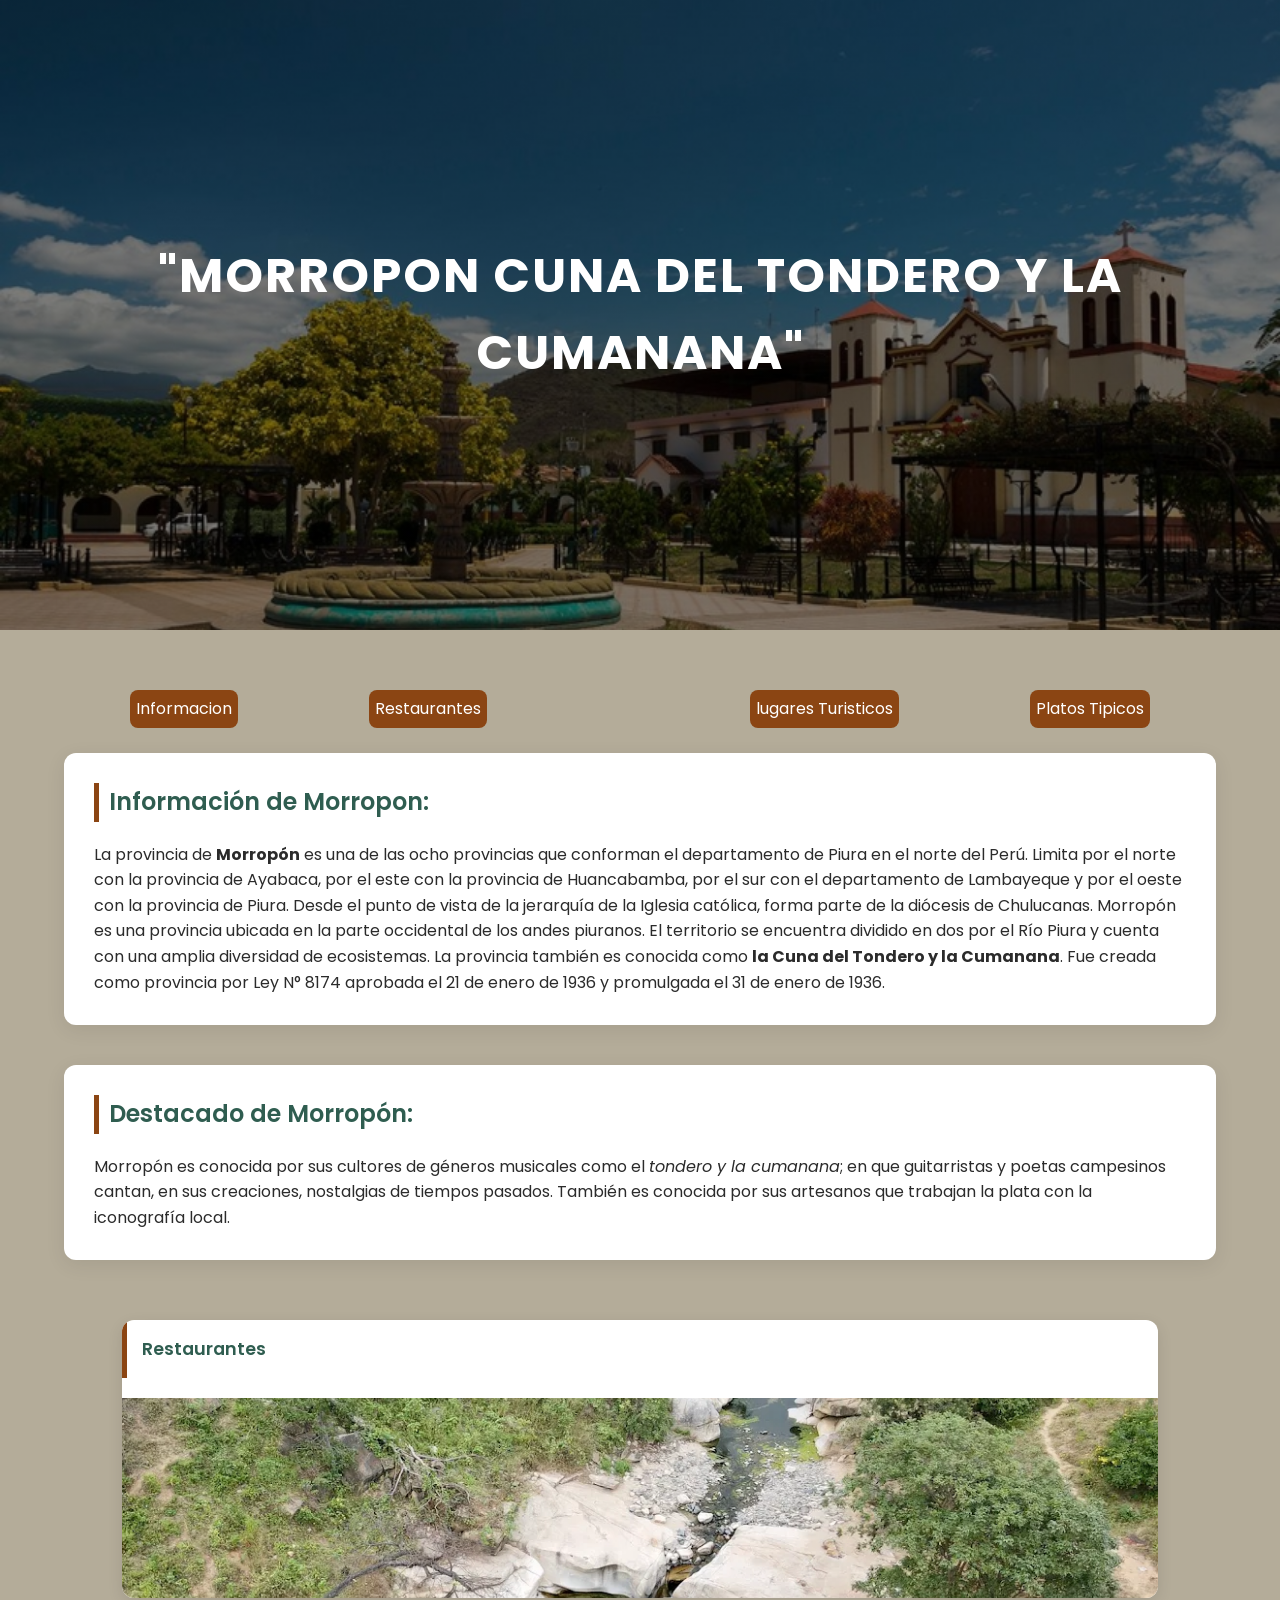
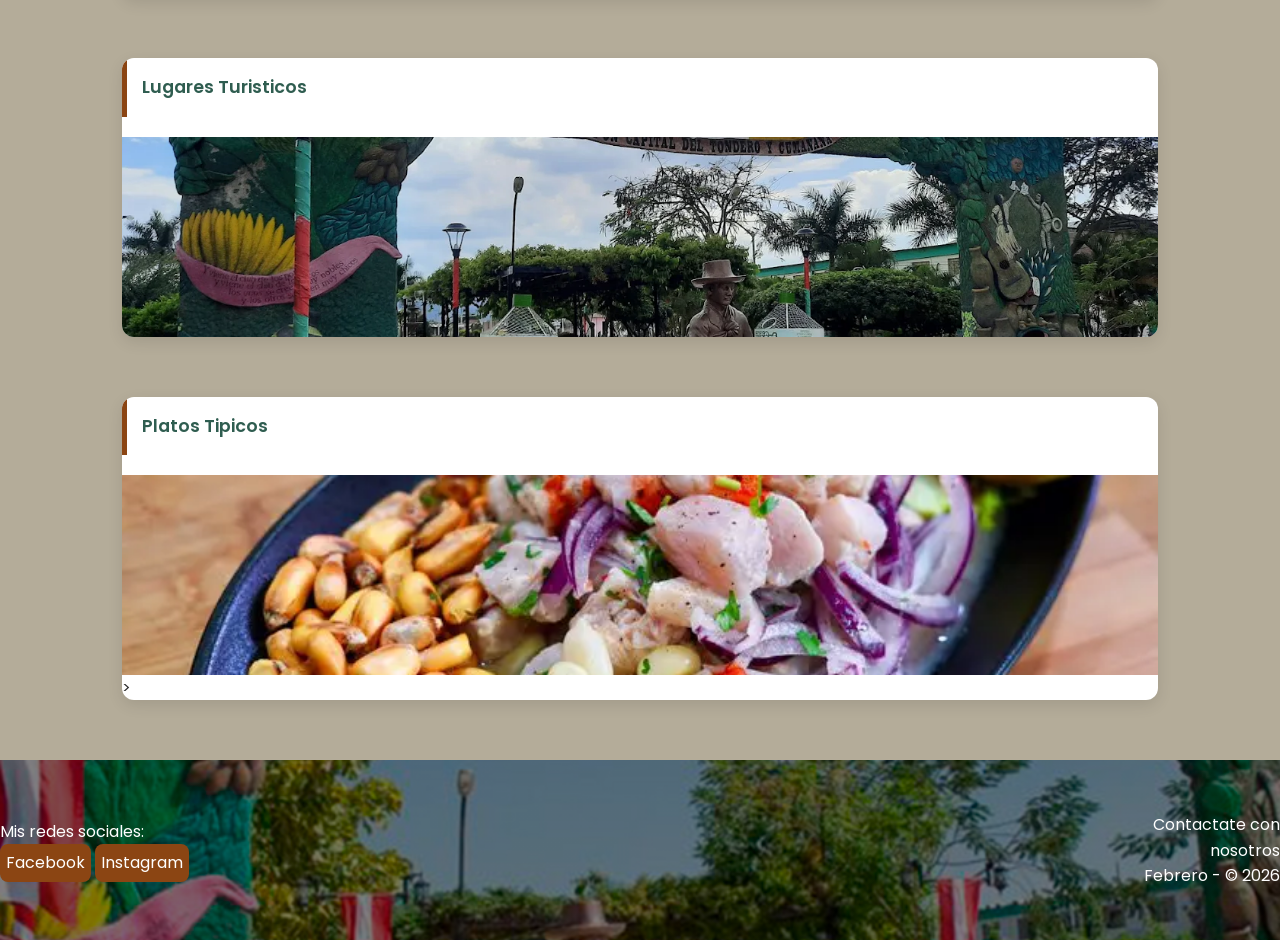
<file: index.html>
<!DOCTYPE html>
<html lang="es">
<head>
    <meta charset="UTF-8">
     <!--Etiqueta viewport para poder visualizar en movil como en pc- responsive-->
    <meta name="viewport" content="width=device-width, initial-scale=1.0">
    <meta name="author" content="Andy Adrianzen">
    <meta name="application-name" content="Morropon city">
    <title>Morropón Cuna del Tondero y Cumanana</title>
    <!--Para darle color a la barra de navegacion-->
    <meta name="theme-color" content="white">
    <!--Cuando ingrese a la pagina automaticamente se redirige a otra-->
    <!-- <meta http-equiv="refresh" content="5;url=https://github.com/Anzen89/blog_per" > -->
    <meta name="title" content="Morropón Cuna del Tondero y Cumanana" >
    <meta name="description" content="Pagina oficial de Morropón, encontrarás lugares turisticos, restaurant es y más.">
     <!--Referencia si se publica en red social para mostrar la imagen - utilizar open graph-->
     <!-- <link rel="image_src" href="https://dominio.com/image.png"> -->

     <!--Con que se esta generando esta pagina-->
    <meta name="generator" content="VSCode">
      <!--No se esta mostrando en google y tampoco google entra a ver el contenido-->
    <meta name="robots" content="noindex, nofollow">
      <!--No traduce la pagina automaticamente-->
    <meta name="google" content="notranslate">
      <!--No muestra el minibuscador de googles-->
    <meta name="google" content="nosidelinkssearchbox">
        <!--link etiqueta para traer datos externos a la pagina-->
    <link rel="stylesheet" href="styles.css">
    <link href="https://fonts.googleapis.com/css2?family=Poppins:wght@300;400;600;700&display=swap" rel="stylesheet">
    <link rel="icon" type="image/png" href="img/favicon/favicon/favicon-96x96.png" sizes="96x96" />

</head>
<body>
    <header class="titulo_principal">
        <!--Encabezado de la pagina - Titulo y logo-->
    <h1>"MORROPON CUNA DEL TONDERO Y LA CUMANANA"</h1>
    </header>
     <main>
        <nav class="barra_info" >
            <ul>
                <li><a href="#info">Informacion</a></li>
                <li><a href="#restaurantes">Restaurantes</a></li>
                <br>
                <li><a href="#lugares_turisticos">lugares Turisticos</a></li>
                <li><a href="#platos_tipicos">Platos Tipicos</a></li>
            </ul>
        </nav>

    <!--Contenido de Informacion-->
    <!-- <section class="portada_principal">
    <div>
        <h2>PLAZA PRINCIPAL DE MORROPON</h2>
        alt: descripcion de la imagen-->
        <!-- <img src="img/principal/plaza_morropon.jpg" alt="La nueva plaza de Morropón" title="Plaza de Armas de morropon" loading="lazy"/>
        <p>Esta es la plaza principal de Morropón</p>
        
        <a href="img/principal/plaza_morropon.jpg" target="_blank" download="plaza_morropon">Plaza Morropon</a>
    </div> -->

    <!--  -->
    <!--El menu es para las acciones, ya sean botones o otro tipo de acciones-->
    <!-- <div>
        <menu>
            <li >Informacion: </li>
            <li>Destacado</li>
        </menu>
    </div> -->
    </section>
    <br>

    <div class="informacion">
        <h2 id="info">Información de Morropon: </h2>
        <!--Lo estoy utilizando porque muestra el texto como una cita -->
        <blockquote>
            La provincia de <strong>Morropón</strong> es una de las ocho provincias que conforman el departamento de Piura en el norte del Perú. 
            Limita por el norte con la provincia de Ayabaca, por el este con la provincia de Huancabamba, por el sur con el departamento de Lambayeque y por el oeste con la provincia de Piura.
            Desde el punto de vista de la jerarquía de la Iglesia católica, forma parte de la diócesis de Chulucanas.
            Morropón es una provincia ubicada en la parte occidental de los andes piuranos. 
            El territorio se encuentra dividido en dos por el Río Piura y cuenta con una amplia diversidad de ecosistemas. 
            La provincia también es conocida como <strong>la Cuna del Tondero y la Cumanana</strong>. Fue creada como provincia por Ley N° 8174 aprobada el 21 de enero de 1936 y promulgada el 31 de enero de 1936.
        </blockquote>
    </div>


    <div class="destacado">
        <h2>Destacado de Morropón: </h2>
        <blockquote>
            Morropón es conocida por sus cultores de géneros musicales como el <em>tondero y la cumanana</em>;
            en que guitarristas y poetas campesinos cantan, en sus creaciones, nostalgias de tiempos pasados. 
            También es conocida por sus artesanos que trabajan la plata con la iconografía local.

        </blockquote>
    </div>

    <section class="restaurantes">

        <article id="restaurantes">
            <h2>Restaurantes</h2>
            <figure>
                <a href="restaurantes.html"><img src="img/lugares/piedra_perro.webp"> </a>
            </figure>
        </article>
    </section>

    <section class="lugares_turisticos">
        <article id="lugares_turisticos">
            <h2>Lugares Turisticos</h2>
            <figure>
                <a href="lugares_turisticos.html"><img src="img/lugares/plaza_armas.webp"></a>
            </figure>
        </article>
    </section>

    <section class="platos_tipicos">
        <article id="platos_tipicos">
            <h2>Platos Tipicos</h2>
            <figure>
                <a href="platos_tipicos.html"><img src="img/platos/Ceviche.webp"></a>>
            </figure>
        </article>
    </section>
     </main>

    <footer class="pie_pagina">
    <section>
        <p>Mis redes sociales: </p>
        <a href="#">Facebook</a>
        <a href="#">Instagram</a>
    </section>
    <article>
        <p>Contactate con nosotros</p>
        <p>Febrero - © 2026</p>
    </article>
        
    </footer>
</body>
</html>
</file>
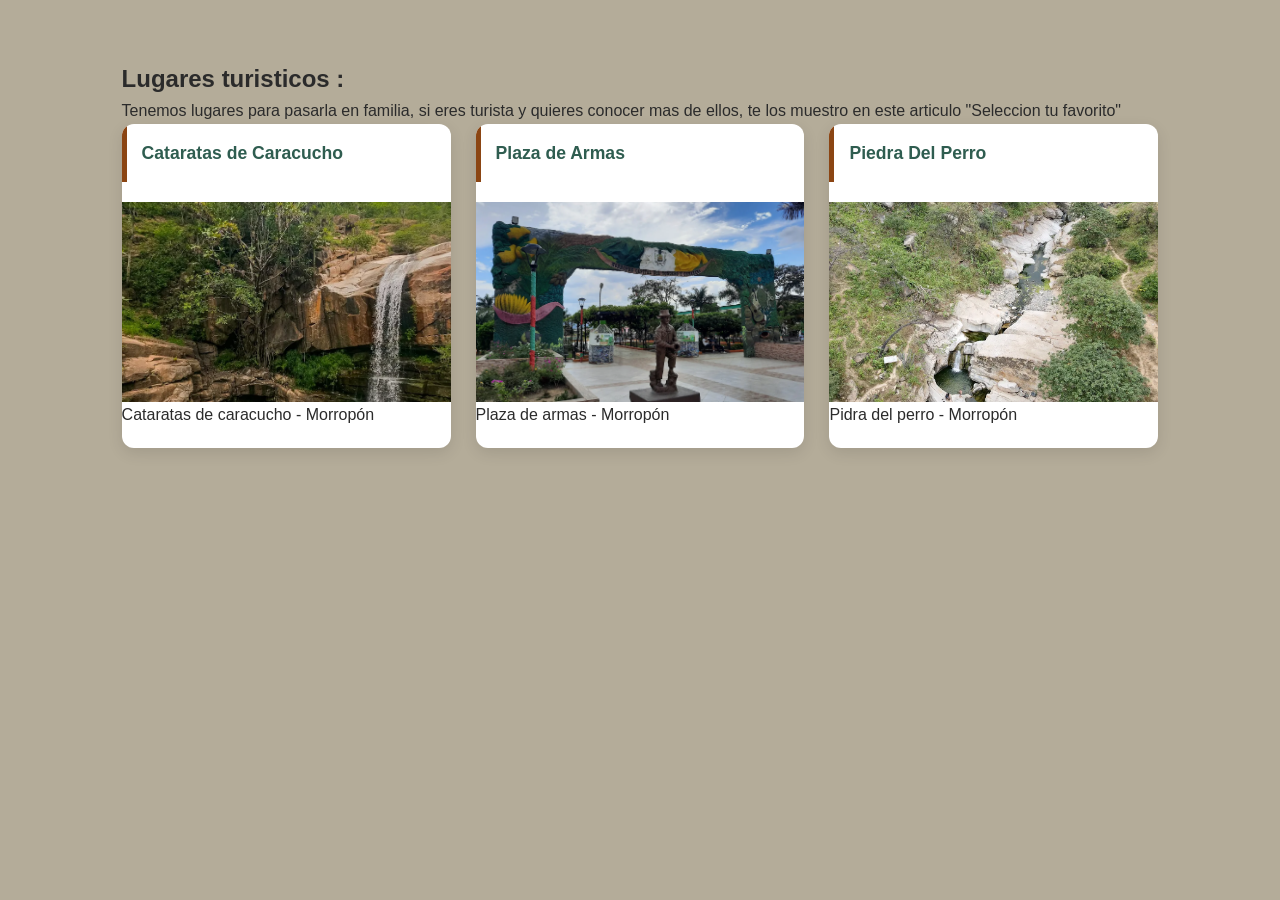
<file: lugares_turisticos.html>
<!DOCTYPE html>
<html lang="en">
<head>
    <meta charset="UTF-8">
    <meta name="viewport" content="width=device-width, initial-scale=1.0">
    <title>Lugares Tiristicos</title>
    <link rel="stylesheet" href="styles.css">
</head>
<body>
    <main>

   
    <section class="lugares_turisticos">
            <h1>Lugares turisticos : </h1>
            <blockquote>
            Tenemos lugares para pasarla en familia, si eres turista y quieres conocer mas de ellos, te los muestro en este articulo "Seleccion
            tu favorito"
            </blockquote>

        <ul>
             <li>
                    <article>
                        <h2>Cataratas de Caracucho</h2>
                    <figure>
                        <img src="img/lugares/cataratas_caracucho.webp" loading="lazy">
                        <figcaption>
                            Cataratas de caracucho - Morropón
                        </figcaption>
                    </figure>
                    <p>

                    </p>

                    </article>
                    
                </li>

                 <li>
                    <article>
                        <h2>Plaza de Armas</h2>
                    <figure>
                        <img src="img/lugares/plaza_armas.webp" loading="lazy">
                        <figcaption>
                            Plaza de armas - Morropón
                        </figcaption>
                    </figure>
                    <p>

                    </p>

                    </article>
                    
                </li>

                 <li>
                    <article>
                        <h2>Piedra Del Perro</h2>
                    <figure>
                        <img src="img/lugares/piedra_perro.webp" loading="lazy">
                        <figcaption>
                            Pidra del perro - Morropón
                        </figcaption>
                    </figure>
                    <p>

                    </p>

                    </article>
                    
                </li>
        </ul>

        </section>
         </main>
</body>
</html>
</file>
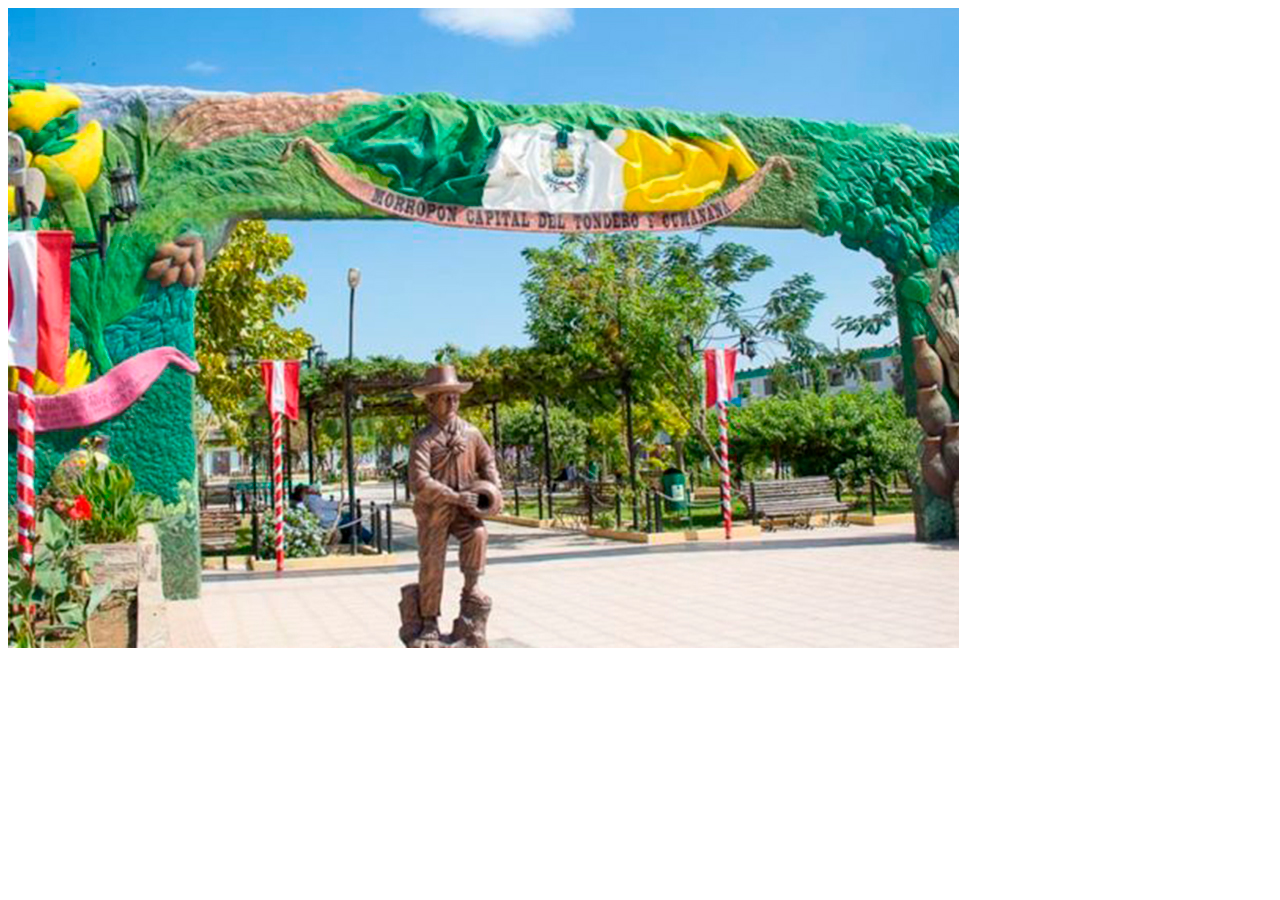
<file: morropon.html>
<!DOCTYPE html>
<html lang="en">
<head>
    <meta charset="UTF-8">
    <meta name="viewport" content="width=device-width, initial-scale=1.0">
    <title>Plaza morropon</title>
</head>
<body>
    <img src="img/arco_plaza_morropon.jpg">
    
</body>
</html>
</file>
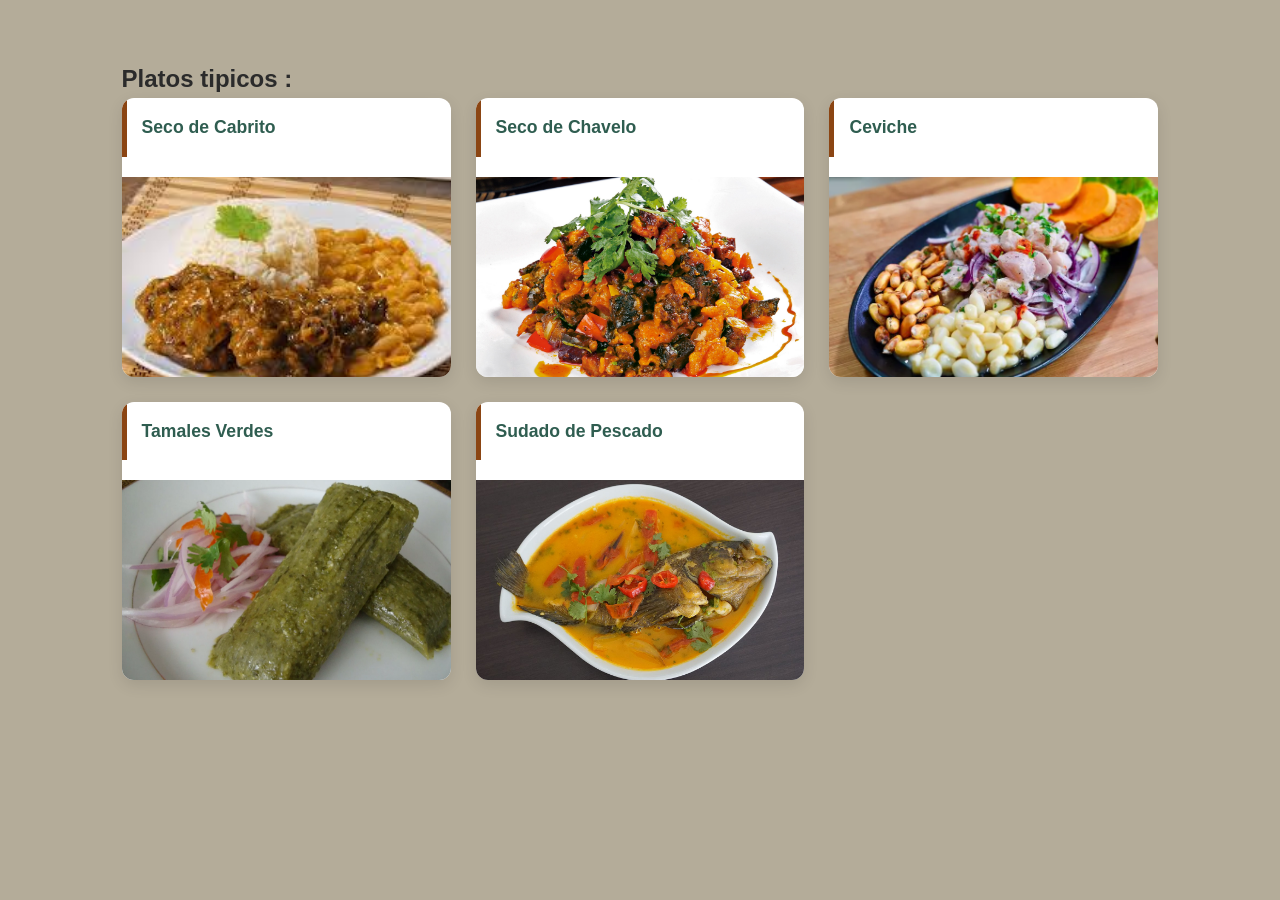
<file: platos_tipicos.html>
<!DOCTYPE html>
<html lang="en">
<head>
    <meta charset="UTF-8">
    <meta name="viewport" content="width=device-width, initial-scale=1.0">
    <title>Platos Tipicos</title>
    <link rel="stylesheet" href="styles.css">
</head>
<body>
    <main>
    <section class="platos_tipicos">
            <h1>Platos tipicos :</h1>
            <ul>
                <li>
                    <article>
                        <h2>Seco de Cabrito</h2>
                        <figure>
                            <img src="img/platos/seco_cabrito.jpg" loading="lazy">
                            <figcaption>

                            </figcaption>
                        </figure>
                        <!--Lo voy a utilizar para mas informacion-->
                    </article>
                </li>

                <li>
                    <article>
                        <h2>Seco de Chavelo</h2>
                        <figure>
                            <img src="img/platos/seco_chabelo.png" loading="lazy">
                            <figcaption>

                            </figcaption>
                        </figure>
                        <!--Lo voy a utilizar para mas informacion-->
                    </article>
                </li>

                <li>
                    <article>
                        <h2>Ceviche</h2>
                        <figure>
                            <img src="img/platos/Ceviche.webp" loading="lazy">
                            <figcaption>

                            </figcaption>
                        </figure>
                        <!--Lo voy a utilizar para mas informacion-->
                    </article>
                </li>

                <li>
                    <article>
                        <h2>Tamales Verdes</h2>
                        <figure>
                            <img src="img/platos/tamalitos_verdes.webp" loading="lazy">
                            <figcaption>

                            </figcaption>
                        </figure>
                        <!--Lo voy a utilizar para mas informacion-->
                    </article>
                </li>

                <li>
                    <article>
                        <h2>Sudado de Pescado</h2>
                        <figure>
                            <img src="img/platos/sudado_pescado.jpg" loading="lazy">
                            <figcaption>

                            </figcaption>
                        </figure>
                        <!--Lo voy a utilizar para mas informacion-->
                    </article>
                </li>
            </ul>

        </section>
        
     </main>
</body>
</html>
</file>
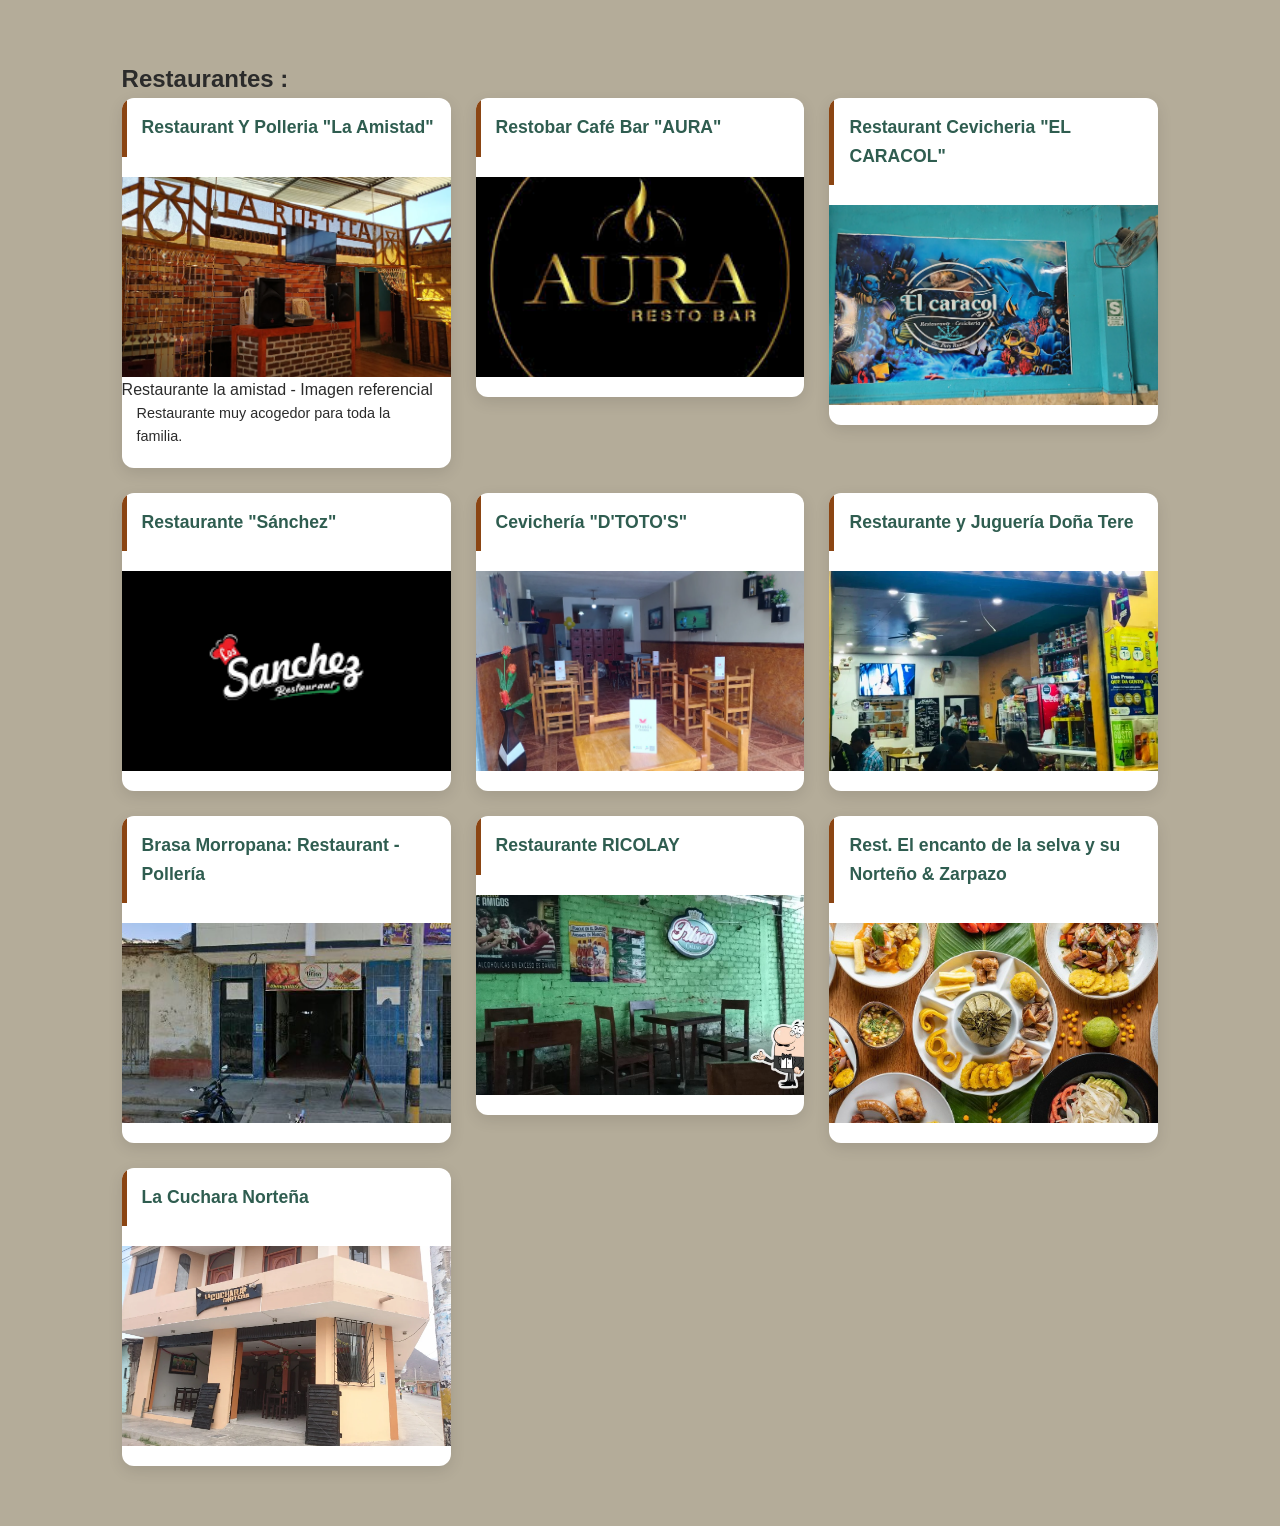
<file: restaurantes.html>
<!DOCTYPE html>
<html lang="en">
<head>
    <meta charset="UTF-8">
    <meta name="viewport" content="width=device-width, initial-scale=1.0">
    <title>Restaurantes</title>
    <link rel="stylesheet" href="styles.css">
</head>
<body>
    <main>
        <section class="restaurantes">
        <h1>Restaurantes :</h1>

            <!--dl etiqueta contenedora - dt contiende el titulo de que se describira - dd contenido-->
            <ul>
                <li>
                    <article class="amistad">
                        <h2>Restaurant Y Polleria "La Amistad"</h2>
                    <figure>
                        <img src="img/restaurantes/res_amistad.webp" alt="Restaurante amistad" loading="lazy">
                        <figcaption>
                            Restaurante la amistad - Imagen referencial 
                    
                        </figcaption>
                    </figure>
                    <p>
                        Restaurante muy acogedor para toda la familia. 

                    </p>

                    </article>
                    
                </li>

                 <li>
                    <article class="aura">
                        <h2>Restobar Café Bar "AURA"</h2>
                    <figure>
                        <img src="img/restaurantes/res_aura.jpg" loading="lazy">
                        <figcaption>
                    
                        </figcaption>
                    </figure>
                    <p>

                    </p>

                    </article>
                    
                </li>

                 <li>
                    <article class="caracol">
                        <h2>Restaurant Cevicheria "EL CARACOL"</h2>
                    <figure>
                        <img src="img/restaurantes/res_caracol.webp" loading="lazy">
                        <figcaption>
                            
                        </figcaption>
                    </figure>
                    <p>

                    </p>

                    </article>
                    
                </li>

                 <li>
                    <article>
                        <h2>Restaurante "Sánchez"</h2>
                    <figure>
                        <img src="img/restaurantes/res_sanchez.png" loading="lazy">
                        <figcaption>
                    
                        </figcaption>
                    </figure>
                    <p>

                    </p>

                    </article>
                    
                </li>

                 <li>
                    <article>
                        <h2>Cevichería "D'TOTO'S"</h2>
                    <figure>
                        <img src="img/restaurantes/res_totos.webp" loading="lazy">
                        <figcaption>
                    
                        </figcaption>
                    </figure>
                    <p>

                    </p>

                    </article>
                    
                </li>

                 <li>
                    <article>
                        <h2>Restaurante y Juguería Doña Tere</h2>
                    <figure>
                        <img src="img/restaurantes/res_doñtere.webp" loading="lazy">
                        <figcaption>
                    
                        </figcaption>
                    </figure>
                    <p>

                    </p>

                    </article>
                    
                </li>

                 <li>
                    <article>
                        <h2>Brasa Morropana: Restaurant - Pollería</h2>
                    <figure>
                        <img src="img/restaurantes/res_brasa.jpg" loading="lazy">
                        <figcaption>
                    
                        </figcaption>
                    </figure>
                    <p>

                    </p>

                    </article>
                    
                </li>

                <li>
                    <article>
                        <h2>Restaurante RICOLAY</h2>
                    <figure>
                        <img src="img/restaurantes/ricolay.jpg" loading="lazy">
                        <figcaption>
                    
                        </figcaption>
                    </figure>
                    <p>

                    </p>

                    </article>
                    
                </li>

                 <li>
                    <article>
                        <h2>Rest. El encanto de la selva y su Norteño & Zarpazo</h2>
                    <figure>
                        <img src="img/restaurantes/encanto_selva.jpg" loading="lazy">
                        <figcaption>
                    
                        </figcaption>
                    </figure>
                    <p>

                    </p>

                    </article>
                    
                </li>

                 <li>
                    <article>
                        <h2>La Cuchara Norteña</h2>
                    <figure>
                        <img src="img/restaurantes/res_cuchnorteña.webp" loading="lazy">
                        <figcaption>
                    
                        </figcaption>
                    </figure>
                    <p>

                    </p>

                    </article>
                    
                </li>
          
            </ul>
       </section> 
       </main>
</body>
</html>
</file>
<file: styles.css>
/* RESET */
*{
    margin:0;
    padding:0;
    box-sizing:border-box;
}

/* FUENTE GENERAL */
body{
    font-family: 'Poppins', sans-serif;
    background-color:#b4ac99;
    color:#2B2B2B;
    line-height:1.6;
}

/* HEADER */
.titulo_principal{
    background: linear-gradient(rgba(0,0,0,0.5), rgba(0,0,0,0.5)),
    url("img/principal/plaza_morropon.jpg");
    background-size:cover;
    background-position:center;
    height:70vh;
    display:flex;
    align-items:center;
    justify-content:center;
    text-align:center;
    color:white;
}

.titulo_principal h1{
    font-size:3rem;
    font-weight:700;
    letter-spacing:2px;
}

/* SECCIONES */
section, main{
    width:90%;
    max-width:1200px;
    margin:60px auto;
}

/* TITULOS */
h2{
    color:#2F5D50;
    margin-bottom:20px;
    font-weight:600;
    border-left:5px solid #8B4513;
    padding-left:10px;
}

/* PORTADA */
.portada_principal div{
    text-align:center;
}

.portada_principal img{
    width:100%;
    max-width:700px;
    border-radius:12px;
    box-shadow:0 10px 25px rgba(0,0,0,0.2);
    margin:20px 0;
}

/*BARRA INFORMACION*/
.barra_info {
    position:static;
    top: 40%;
    left: 0;
    width: 100%;
}

.barra_info ul{
    display: flex;
    justify-content: space-around;
    list-style: none;
}

/* INFORMACION Y DESTACADO */
.informacion, .destacado{
    background:white;
    padding:30px;
    border-radius:12px;
    box-shadow:0 5px 20px rgba(0,0,0,0.08);
    margin-bottom:40px;
}

/* RESTAURANTES */
.restaurantes ul{
    display:grid;
    grid-template-columns: repeat(auto-fit, minmax(250px, 1fr));
    gap:25px;
    list-style:none;
}

.restaurantes article{
    background:white;
    border-radius:12px;
    overflow:hidden;
    box-shadow:0 5px 15px rgba(0,0,0,0.1);
    transition:0.3s ease;
}

.restaurantes article:hover{
    transform:translateY(-5px);
    box-shadow:0 15px 25px rgba(0,0,0,0.15);
}

.restaurantes img{
    width:100%;
    height:200px;
    object-fit:cover;
}

.restaurantes h2{
    font-size:1.1rem;
    padding:15px;
}

.restaurantes p{
    padding:0 15px 20px;
    font-size:0.9rem;
}

/* LUGARES TURISTICOS */
.lugares_turisticos ul{
    display:grid;
    grid-template-columns: repeat(auto-fit, minmax(250px, 1fr));
    gap:25px;
    list-style:none;
}

.lugares_turisticos article{
    background:white;
    border-radius:12px;
    overflow:hidden;
    box-shadow:0 5px 15px rgba(0,0,0,0.1);
    transition:0.3s ease;
}

.lugares_turisticos article:hover{
    transform:translateY(-5px);
    box-shadow:0 15px 25px rgba(0,0,0,0.15);
}

.lugares_turisticos img{
    width:100%;
    height:200px;
    object-fit:cover;
}

.lugares_turisticos h2{
    font-size:1.1rem;
    padding:15px;
}

.lugares_turisticos p{
    padding:0 15px 20px;
    font-size:0.9rem;
}

/*PLATOS TIPICOS */
.platos_tipicos ul{
    display:grid;
    grid-template-columns: repeat(auto-fit, minmax(250px, 1fr));
    gap:25px;
    list-style:none;
}

.platos_tipicos article{
    background:white;
    border-radius:12px;
    overflow:hidden;
    box-shadow:0 5px 15px rgba(0,0,0,0.1);
    transition:0.3s ease;
}

.platos_tipicos article:hover{
    transform:translateY(-5px);
    box-shadow:0 15px 25px rgba(0,0,0,0.15);
}

.platos_tipicos img{
    width:100%;
    height:200px;
    object-fit:cover;
}

.platos_tipicos h2{
    font-size:1.1rem;
    padding:15px;
}

.platos_tipicos p{
    padding:0 15px 20px;
    font-size:0.9rem;
}

/* BOTONES */

a{
    display:inline-block;
    margin-top:0px;
    background-color: #8B4513;
    
    color:white;   
    padding:6px;
    text-decoration:none;   
    border-radius:8px;
    transition:0.3s;
}

figure a {
    display: block;
    width: 100%;
    height: 100%;
    border-radius: 0%;
    padding: 0%;
}

figure img{
    width:100%;
    height:100%;
    object-fit:cover;
    display:block;
}

a:hover{
    background:#d7c8a9;
}

.pie_pagina {
    background-image: linear-gradient(rgba(0,0,0,0.5), rgba(0,0,0,0.5)),url(img/principal/arco_plaza_morropon.jpg);
    background-size:cover;
    background-position:center;
    height:20vh;
    display:flex;
    align-items:center;
    justify-content:center;
    text-align:center;
    color:white;

}

.pie_pagina section {

    text-align: initial;

}
.pie_pagina article {
    text-align: end;
}

/* RESPONSIVE */
@media(max-width:768px){
    .titulo_principal h1{
        font-size:2rem;
    }
}
</file>
